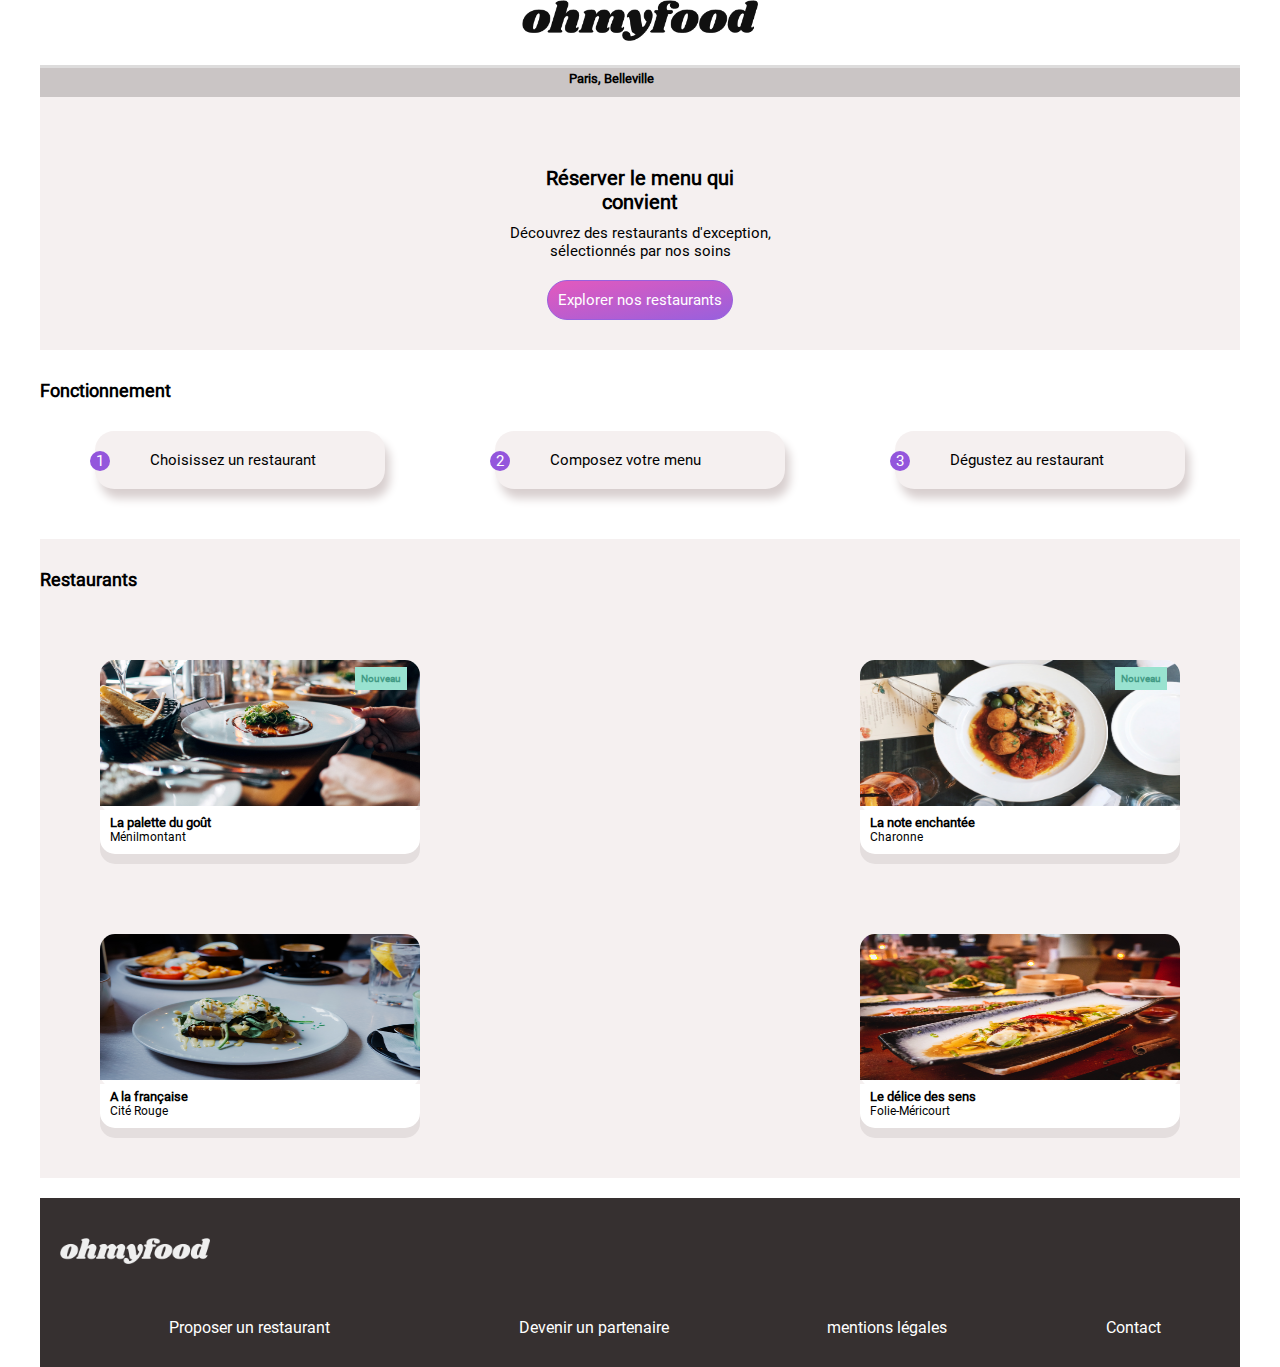
<file: index.html>
<!DOCTYPE html>
<html lang="fr">
<head>
    <meta charset="UTF-8"/>

     <link rel="stylesheet" href="style.css"/>
   
   <link rel="stylesheet" href="https://use.fontawesome.com/releases/v5.15.3/css/all.css" integrity="sha384-SZXxX4whJ79/gErwcOYf+zWLeJdY/qpuqC4cAa9rOGUstPomtqpuNWT9wdPEn2fk" crossorigin="anonymous">
    <title>Accueil - Ohmyfood</title>
</head>
<body>
   <header><!--header-->
      <div class="en_tete">
       
         <div class="logo"><img src="img/ohmyfood.png" alt="photo du logo Ohmyfood"></div>
     </div> 
   </header> 
  <div class="banniere"> <!--bannière-->
      <div class="banniere_map">
         <div class="banniere_icone"><i class="fas fa-map-marker-alt"></i></div> 
          <div class="search"><input  name="localisation_texte" type="text" value="Paris, Belleville"></div> 
      </div>
      <div class="banniere_reservation">
            <h2>Réserver le menu qui 
               <br> convient</h2>
            <p>Découvrez des restaurants d'exception,<br> sélectionnés par nos soins</p> </div> 
      <div class="exploration"><div class="gras "><a href=#>Explorer nos restaurants</a> </div></div>             
   </div>
 
  
   <section class="main_page">

          <div class="fonctionnement">
            <h2 class="titre">Fonctionnement</h2>
            <ol class="fonctionnement_liste">
               <li  class="fonctionnement_choix"> <span class="liste">1</span> <i class="fas fa-mobile-alt fonctionnement_icone"></i><a href="#"><span class="black">Choisissez un restaurant</span> </a></li>
<li class="fonctionnement_choix Choix"><span class="liste">2</span> <i class="fas fa-list-ul fonctionnement_icone"></i>  <a href="#"><span class="black">Composez votre menu</span> </a></li>
<li class="fonctionnement_choix"><span class="liste">3</span><i class="fas fa-store fonctionnement_icone"></i>  <a href="#"><span class="black">Dégustez au restaurant</span> </a></li>
            </ol>
          </div>             
    
            
   </section>
   



   <section class="Restaurants"><!--restaurants-->
      <h2 class="titre">Restaurants</h2> 
      <div class= "container_restaurant">
         <div class="restaurant_detail">  <!--La_palette_du_goût-->
            <a href="palette_du_gout.html"><img class="container" src="img/La_Palette_du_goût.jpg" alt=""></a>
          <span class="text">Nouveau</span>
        
               <div class="description">
                  <div><p class="bold">La palette du goût</p><p class="lieux">Ménilmontant </p> </div>
                     
                  <div class="iconecoeur">
                     <div  class="iconecoeur_vide"><i class="far fa-heart"></i></div>
                     <div class="iconecoeur_plein">    <i class="fas fa-heartn"></i></div>
                  </div>   <!--fin iconecoeur-->
               </div>   <!--fin description-->
               
         </div><!--fin de la palette du gout-->
         
  
        
         <div class="restaurant_detail">  <!--La_note_enchantée-->
            <a href="note_enchantée.html"><img class="container" src="img/La_note_enchantée.jpg" alt=""></a>
            <span class="text">Nouveau</span>
           
               <div class="description">
                     <div><p class="bold">La note enchantée</p><p class="lieux">Charonne  </p> </div>
                     
                     <div class="iconecoeur">
                        <div  class="iconecoeur_vide"><i class="far fa-heart"></i></div>
                      <div class="iconecoeur_plein">    <i class="fas fa-heartn"></i></div>
                     </div>   <!--fin iconecoeur-->
                     </div>   <!--fin description-->
               
               </div> <!--fin de note enchantée-->
            
        
      
      
        <div class="restaurant_detail">  <!--A_la_française-->
         <a href="A_la_française.html"><img class="container" src="img/A_la_française.jpg" alt=""></a>
     
        
            <div class="description"> <!--description-->
                  <div><p class="bold">A la française</p><p class="lieux">Cité Rouge </p> </div>
                  
                     <div class="iconecoeur"><div  class="iconecoeur_vide"><i class="far fa-heart"></i></div>
               <div class="iconecoeur_plein">    <i class="fas fa-heartn"></i></div>
            </div>   <!--fin iconecoeur-->
                  </div>   <!--fin description-->
               
          
         </div><!--fin_française-->
      

        
         
        <div class="restaurant_detail">  <!--Le_délice_des_sens-->
         <a href="le_délice_des_sens.html"><img class="container" src="img/Le_délice_des_sens.jpg" alt=""></a>
     
        
            <div class="description">
                  <div><p class="bold">Le délice des sens</p><p class="lieux">Folie-Méricourt  </p> </div>
                  
                     <div class="iconecoeur"><div  class="iconecoeur_vide"><i class="far fa-heart"></i></div>
               <div class="iconecoeur_plein">    <i class="fas fa-heartn"></i></div>
            </div>    <!--fin iconecoeur-->
                  </div>    <!--fin des_sens-->
        </div>     <!--fin delice-->       
          
      </div> <!--fin container-restaurants-->
        
       
   </section>


   <footer>
        <div class="logoimg"><img src="img/ohmyfood.png" alt="photo du logo Ohmyfood">
         </div>
         <div class="footer_info">
            <div class="info_partenaire">
               <div class="info_icone"><i class="fas fa-utensils"></i></div>
               <p>Proposer un restaurant </p>
            </div>
            <div class="info_partenaire">
               <div class="info_icone"><i class="fas fa-hands-helping"></i></div>
               <p> Devenir un partenaire</p>
            </div>
            <div class="mentions_contact">mentions légales</div>
            <div class="mentions_contact">Contact</div>
         </div>
   </footer>
   
   </body>
   </html>
</file>
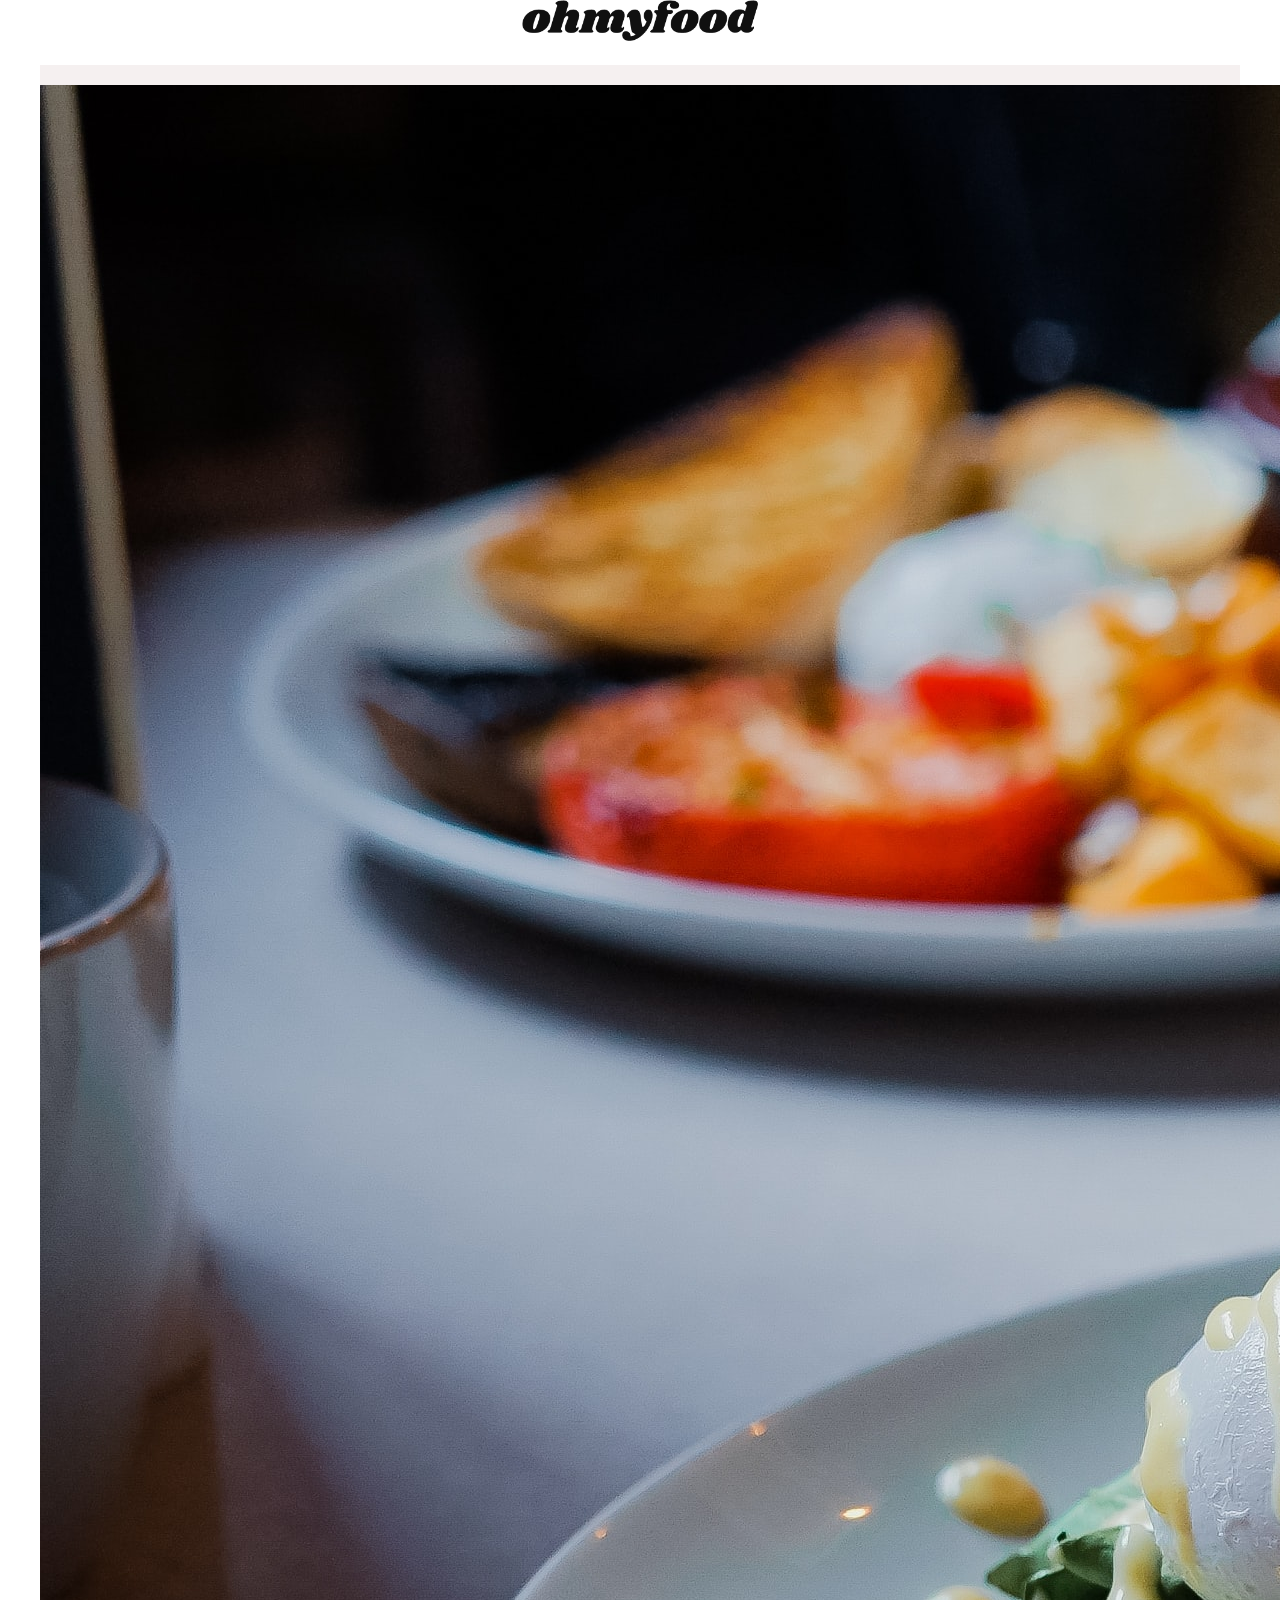
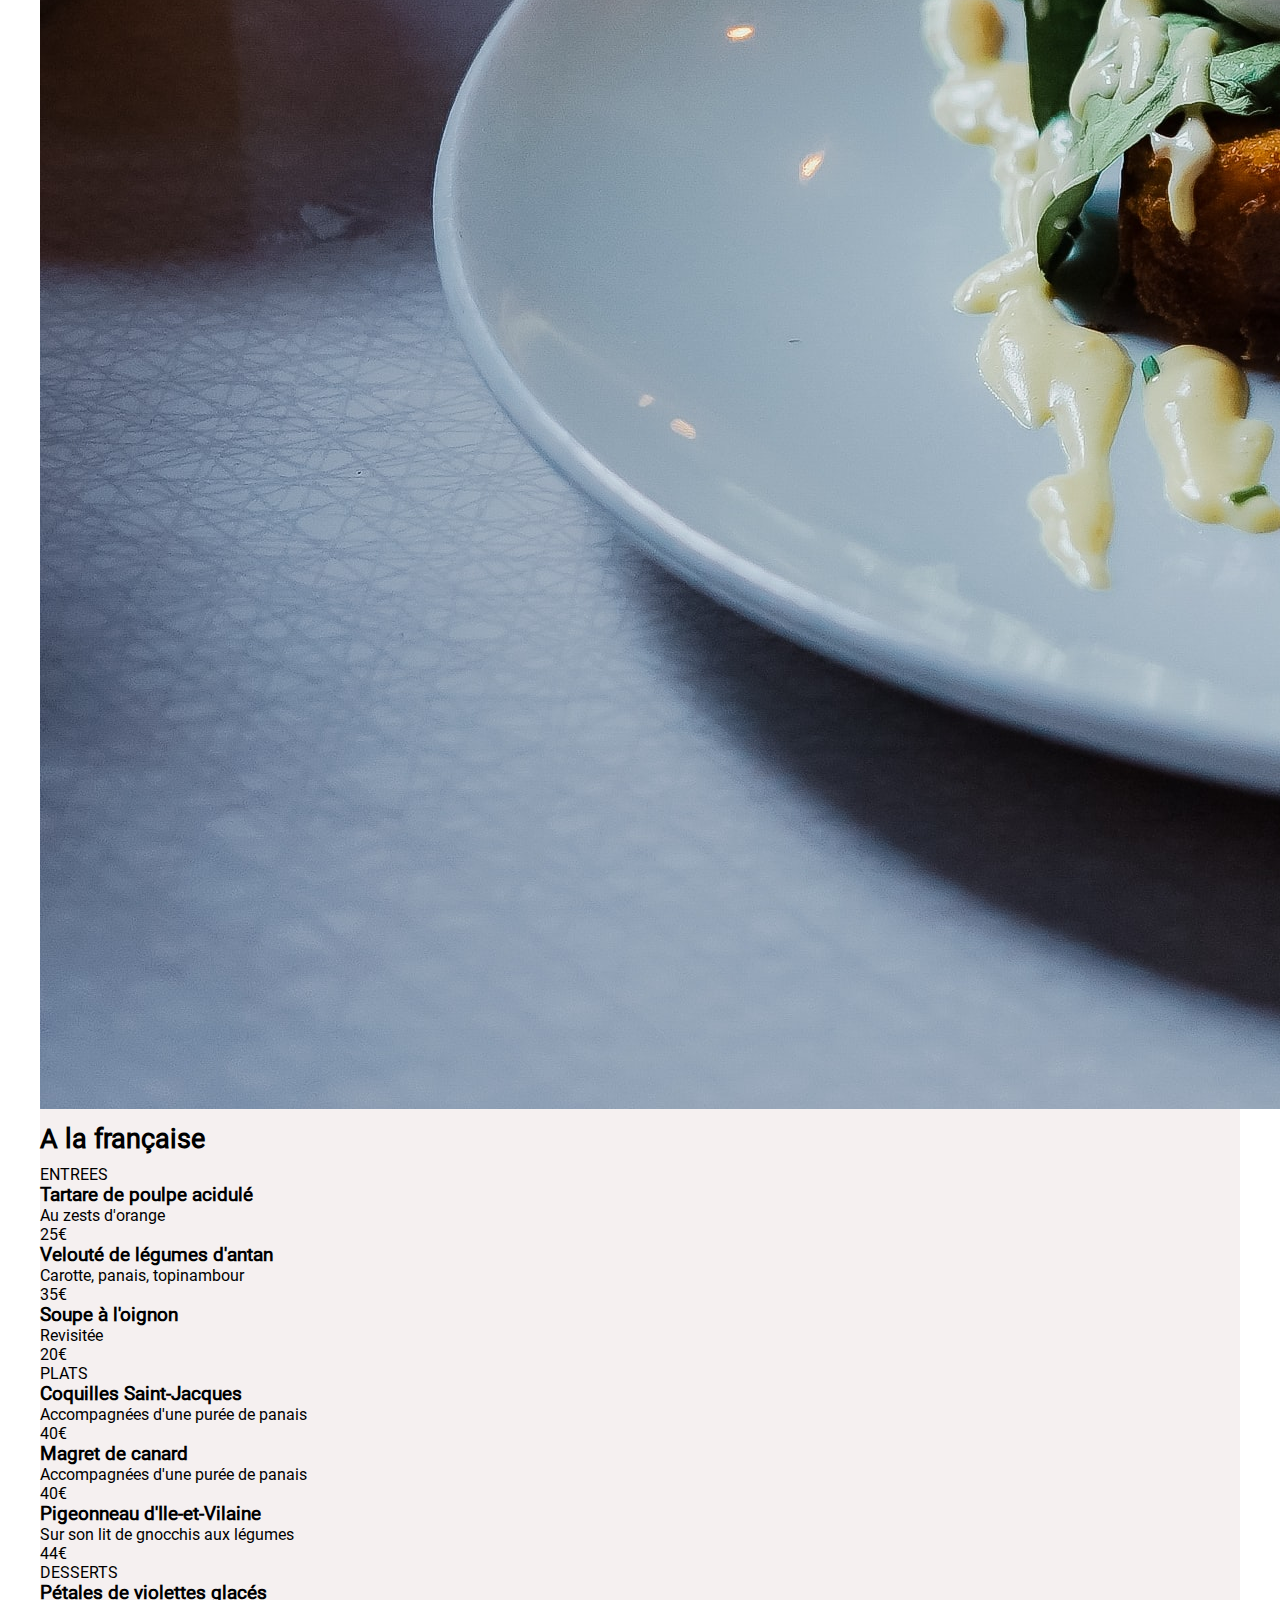
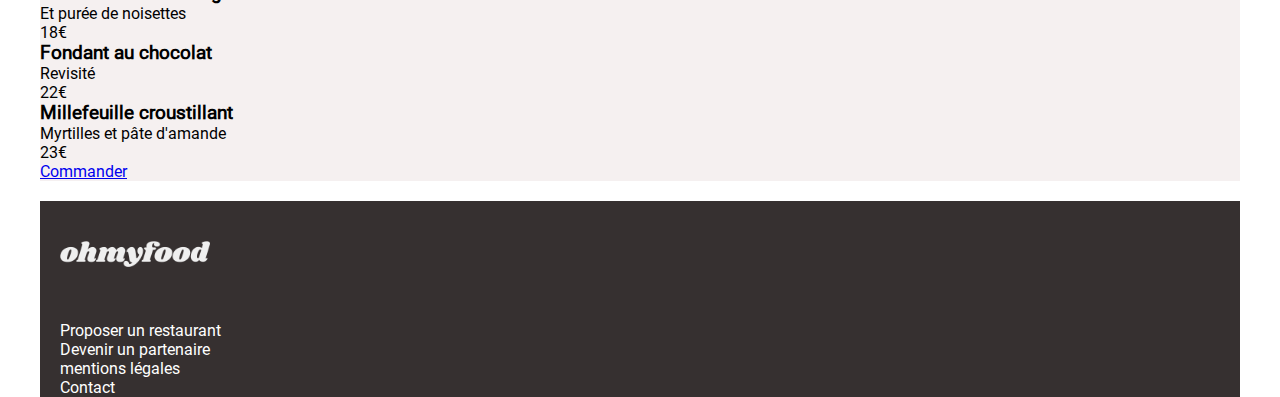
<file: A_la_française.html>
<!DOCTYPE html>
<html lang="fr">
    <head>
            <meta charset="UTF-8"/>
           <link rel="stylesheet" href="style.css"/>
           <link rel="stylesheet" href="https://use.fontawesome.com/releases/v5.15.3/css/all.css" integrity="sha384-SZXxX4whJ79/gErwcOYf+zWLeJdY/qpuqC4cAa9rOGUstPomtqpuNWT9wdPEn2fk" crossorigin="anonymous">
            <title>Ohmyfood</title>
    </head>
    <body>   
        <header><!--header-->
         <div class="page_prec">
            <div class="page_precedente"><a href="index.html"><i class="fas fa-arrow-left"></i></a></div>
            <div class="logo"><img src="img/ohmyfood.png" alt="photo du logo Ohmyfood"></div>
         </div>  
        </header>
        <section class="Restaurants"><!--restaurants-->
               <div class=Menu_goût>
                <div class="palette_goût">  <a href="accueil.html"><img src="img/A_la_française.jpg" alt=""></a>
                    <div class="titre"> 
                     <h2>A la française</h2>
                     <div class="iconecoeur_goût">
                       <div class="icone"><i class="far fa-heart"></i></div>
                     </div>
                    </div><!--fin titre-->
                </div><!--fin palette_goût-->
                <div class="Menu"> <!--palette_goût-->
                
                    <div class="Menu_entrees">
                        <p class="trait_en_dessous">ENTREES</p><!--Entrées-->
                       
                        <div class="entrees">
                            <div class="detail">    
                                <div> 
                                    <h3>Tartare de poulpe acidulé</h3>
                                    <p>Au zests d'orange</p>
                                </div>
                            </div> <!--fin détail-->
                                <div class="prix">25€</div>
                          
                        </div>  <!--fin entrées-->
                        <div class="entrees">
                            <div class="detail">
                                <div>
                                    <h3>Velouté de légumes d'antan</h3>
                                    <p>Carotte, panais, topinambour</p>
                                </div>
                            </div><!--fin détail-->
                            <div class="prix">35€</div>
                            
                        </div>  <!--fin entrées-->
                        <div class="entrees">
                            <div class="detail">
                                <div> 
                                    <h3>Soupe à l'oignon</h3>
                                    <p>Revisitée</p>
                                </div>
                            </div><!--fin détail-->
                                <div class="prix">20€</div>
                           
                        </div>  <!--fin entrées-->
                    </div><!--Fin Menu_entrées-->
        
        
        
                    <div class="Menu_plats"><p class="trait_en_dessous">PLATS</p><!--Plats-->
                        <div class="plats">
                            <div class="detail">    
                                <div> <h3>Coquilles Saint-Jacques</h3>
                                    <p>Accompagnées d'une purée de panais</p>
                                </div>
                            </div> 
                        <div class="prix">40€</div>
                        </div> 
        
                      <div class="plats">
                            <div class="detail">    
                                <div> <h3>Magret de canard</h3>
                                    <p>Accompagnées d'une purée de panais</p>
                                </div>
                            </div> 
                        <div class="prix">40€</div>
                        </div> 
        
                       

                        <div class="plats">
                            <div class="detail">    
                                <div> <h3>Pigeonneau d'Ile-et-Vilaine</h3>
                                    <p>Sur son lit de gnocchis aux légumes</p>
                                </div>
                            </div> 
                        <div class="prix">44€</div>
                        </div> 
                 
                    </div> <!--fin Menu_plat-->   
        
        
                    <div class="Menu_dessert">
                            <p class="trait_en_dessous">DESSERTS</p><!--Plats-->
                            <div class="dessert">
                                <div class="detail">    
                                    <div>
                                        <h3>Pétales de violettes glacés</h3>
                                        <p>Et purée de noisettes</p>
                                    </div> 
                                </div> <!--fin détail-->
                                <div class="prix">18€</div>
                              
                            </div><!--fin dessert-->
                            
                            <div class="dessert">
                                <div class="detail">    
                                   <div>
                                       <h3>Fondant au chocolat</h3>
                                       <p>Revisité</p>
                                    </div>
                                </div> <!--fin détail-->
                                    <div class="prix">22€</div>
                           
                            </div><!--fin dessert-->
            
                            <div class="dessert">
                                <div class="detail"> 
                                    <div>   
                                        <h3>Millefeuille croustillant</h3>
                                        <p>Myrtilles et pâte d'amande</p>
                                    </div> 
                                </div><!--fin détail-->
                                    <div class="prix">23€</div>
                            
                            </div> <!--fin dessert--> 
                    </div><!--fin Menu_dessert-->
                </div><!--Fin Menu-->  
            </div>
                        <div class="commande"><a href="#">Commander</a> </div>
                  
                  
                 
        </section>
        <footer>
                <div class="logoimg"><img src="img/ohmyfood.png" alt="photo du logo Ohmyfood">
                </div>
                <div class="info">
                   <div class="iconerest"><i class="fas fa-utensils"></i></div>
                   <p>Proposer un restaurant </p>
                </div>
                <div class="partenaire">
                   <div class="iconehand"><i class="fas fa-hands-helping"></i></div>
                   <p> Devenir un partenaire</p>
                </div>
             <div class="mentions_legales">mentions légales</div>
             <div class="contact">Contact</div> 
          </footer>
    </body>
</html>
</file>
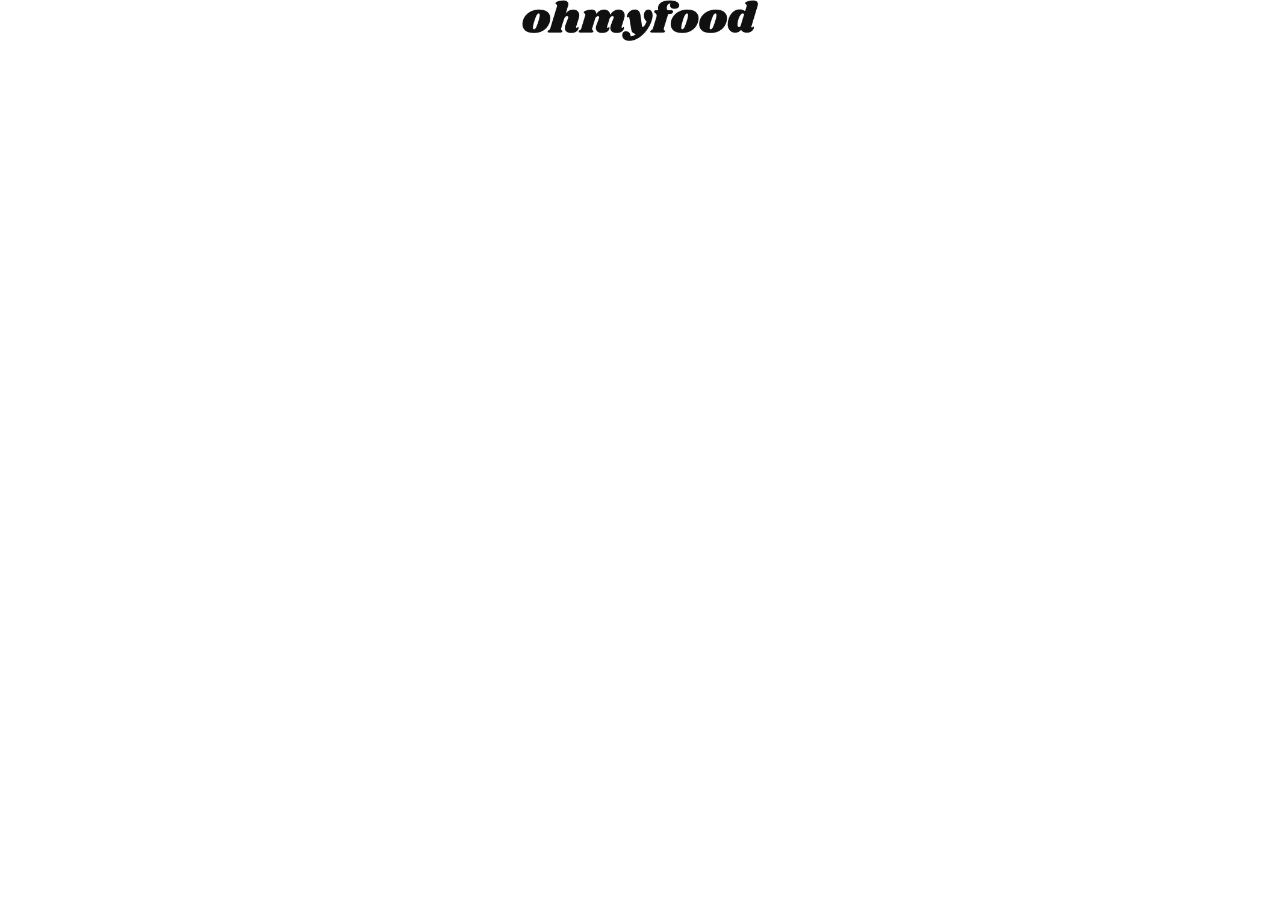
<file: le_délice_des_sens.html>
<!DOCTYPE html>
<html lang="fr">
    <head>
            <meta charset="UTF-8"/>
           <link rel="stylesheet" href="style.css"/>
           <link rel="stylesheet" href="https://use.fontawesome.com/releases/v5.15.3/css/all.css" integrity="sha384-SZXxX4whJ79/gErwcOYf+zWLeJdY/qpuqC4cAa9rOGUstPomtqpuNWT9wdPEn2fk" crossorigin="anonymous">
            <title>Ohmyfood</title>
    </head>
    <body>   
        <header><!--header-->
         <div class="page_préc">
            <div class="page_précédente"><a href="index.html"><i class="fas fa-arrow-left"></i></a></div>
            <div class="logo"><img src="img/ohmyfood.png" alt="photo du logo Ohmyfood"></div>
         </div>  
        </header><!--
        <section class="Restaurants"><!--restaurants--
               <div class=Menu_gout>
                <div class="palette_gout">  <a href="accueil.html"><img src="img/Le_délice_des_sens.jpg" alt=""></a>
                    <div class="titre"> 
                     <h2>Le délice des sens</h2>
                     <div class="iconecoeur_gout">
                       <div class="icone"><i class="far fa-heart"></i></div>
                     </div>
                    </div><!--fin titre-->
                </div><!--fin palette_goût--
                <div class="Menu"> <!--palette_goût--
                

               
                    <div class="Menu_entrees"
                        <p class="trait_en_dessous">ENTREES</p><!--Entrées--
                       
                        <div class="entrees">
                            <div class="detail">    
                                <div> 
                                    <h3>Tartare de thon</h3>
                                    <p>Assaisonné au yuzu</p>
                                </div>
                            </div> <!--fin détail--
                                <div class="prix">25€</div>
                          
                        </div>  <!--fin entrées--
                        <div class="entrees">
                            <div class="detail">
                                <div>
                                    <h3>Bouchée de homard croustillant</h3>
                                    <p>Et sa farandole de petits légumes</p>
                                </div>
                            </div><!--fin détail--
                            <div class="prix">35€</div>
                            
                        </div>  <!--fin entrées--
                        <div class="entrees">
                            <div class="detail">
                                <div> 
                                    <h3>Velouté de cèpes</h3>
                                    <p>Au truffes</p>
                                </div>
                            </div><!--fin détail--
                                <div class="prix">20€</div>
                           
                        </div>  <!--fin entrées--
                    </div><!--Fin Menu_entrées--
        
        
        
                    <div class="Menu_plats"><p class="trait_en_dessous">PLATS</p><!--Plats--
                        <div class="plats">
                            <div class="detail">    
                                <div> <h3>Poulet rôti aux herbes de provence</h3>
                                    <p>Et sa crème de truffe</p>
                                </div>
                            </div> 
                        <div class="prix">40€</div>
                        </div> 
        
                      <div class="plats">
                            <div class="detail">    
                                <div> <h3>Langouste rôtie</h3>
                                    <p>Et ses légumes de saison</p>
                                </div>
                            </div> 
                        <div class="prix">35€</div>
                        </div> 
        
                        <div class="plats">
                            <div class="detail">    
                                <div> <h3>Côte de boeuf angus</h3>
                                    <p>Et sa purée depanais</p>
                                </div>
                            </div> 
                        <div class="prix">44€</div>
                        </div> 
                 
                    </div> <!--fin Menu_plat--  
        
        
                    <div class="Menu_dessert">
                            <p class="trait_en_dessous">DESSERTS</p><!--Plats--
                            <div class="dessert">
                                <div class="detail">    
                                    <div>
                                        <h3>Farandole de desserts</h3>
                                        <pDu chef</p>
                                    </div> 
                                </div> <!--fin détail--
                                <div class="prix">18€</div>
                              
                            </div><!--fin dessert--
                            
                            <div class="dessert">
                                <div class="detail">    
                                   <div>
                                       <h3>Crème brulée</h3>
                                       <p>Revisitée</p>
                                    </div>
                                </div> <!--fin détail--
                                    <div class="prix">22€</div>
                           
                            </div><!--fin dessert--
            
                            <div class="dessert">
                                <div class="detail"> 
                                    <div>   
                                        <h3>Tiramisu</h3>
                                        <p>A la noisette</p>
                                    </div> 
                                </div><!--fin détail--
                                    <div class="prix">23€</div>
                            
                            </div> <!--fin dessert--> 
                    </div><!--fin Menu_dessert-->
                </div><!--Fin Menu--
            </btn> 
            </div>
                        <div class="commande"><a href="#">Commander</a> </div>
                  
                  
                 
        </section>
        <footer>
                <div class="logoimg"><img src="img/ohmyfood.png" alt="photo du logo Ohmyfood">
                </div>
                <div class="info">
                   <div class="iconerest"><i class="fas fa-utensils"></i></div>
                   <p>Proposer un restaurant </p>
                </div>
                <div class="partenaire">
                   <div class="iconehand"><i class="fas fa-hands-helping"></i></div>
                   <p> Devenir un partenaire</p>
                </div>
             <div class="mentions_legales">mentions légales</div>
             <div class="contact">Contact</div> -->
          </footer>
    </body>
</html>
</file>
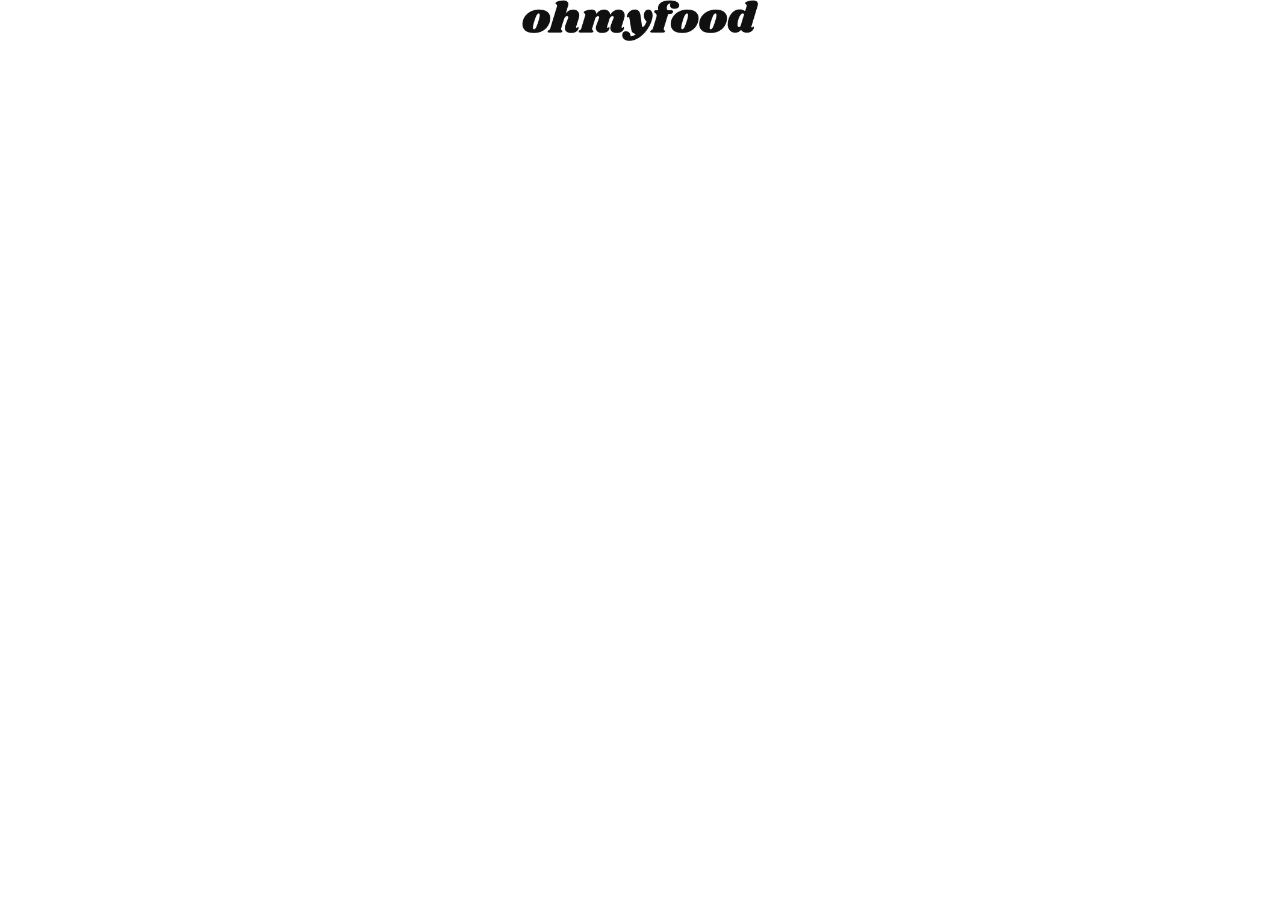
<file: note_enchantée.html>
<!DOCTYPE html>
<html lang="fr">
    <head>
            <meta charset="UTF-8"/>
           <link rel="stylesheet" href="style.css"/>
           <link rel="stylesheet" href="https://use.fontawesome.com/releases/v5.15.3/css/all.css" integrity="sha384-SZXxX4whJ79/gErwcOYf+zWLeJdY/qpuqC4cAa9rOGUstPomtqpuNWT9wdPEn2fk" crossorigin="anonymous">
            <title>Ohmyfood</title>
    </head>
    <body>   
        <header><!--header-->
         <div class="page_préc">
            <div class="page_précédente"><a href="index.html"><i class="fas fa-arrow-left"></i></a></div>
            <div class="logo"><img src="img/ohmyfood.png" alt="photo du logo Ohmyfood"></div>
         </div>  
        </header><!---
        <section class="Restaurants"><!--restaurants--
               <div class=Menu_gout>
                <div class="palette_gout">  <a href="accueil.html"><img src="img/La_note_enchantée.jpg" alt=""></a>
                    <div class="titre"> 
                     <h2>La note enchantée</h2>
                     <div class="iconecoeur_gout">
                       <div class="icone"><i class="far fa-heart"></i></div>
                     </div>
                    </div><!--fin titre-->
                </div><!--fin palette_goût-->
                <div class="Menu"> <!--palette_goût--
                
                    <div class="Menu_entrees">
                        <p class="trait_en_dessous">ENTREES</p><!--Entrées--
                       
                        <div class="entrees">
                            <div class="detail">    
                                <div> 
                                    <h3>Ravioles de foie gras</h3>
                                    <p>Accompagnés de leur crème à la truffe</p>
                                </div>
                            </div> <!--fin détail--
                                <div class="prix">25€</div>
                          
                        </div>  <!--fin entrées--
                        <div class="entrees">
                            <div class="detail">
                                <div>
                                    <h3>Caviar osciètre</h3>
                                    <p>Sur blini à la farine de blé noir</p>
                                </div>
                            </div><!--fin détail--
                            <div class="prix">35€</div>
                            
                        </div>  <!--fin entrées--
                        <div class="entrees">
                            <div class="detail">
                                <div> 
                                    <h3>Homard et espuma de...</h3>
                                    <p>Mariné aux zests d'orange</p>
                                </div>
                            </div><!--fin détail--
                                <div class="prix">20€</div>
                           
                        </div>  <!--fin entrées--
                        <div class="entrees">
                            <div class="detail">
                                <div> 
                                    <h3>Foie gras de canard cuit entier</h3>
                                    <p>Confiture de figue et pain toasté</p>
                                </div>
                            </div><!--fin détail--
                                <div class="prix">35€</div>
                           
                        </div>  <!--fin entrées-->
                    </div><!--Fin Menu_entrées--
        
        
        
                    <div class="Menu_plats"><p class="trait_en_dessous">PLATS</p><!--Plats--
                        <div class="plats">
                            <div class="detail">    
                                <div> <h3>Noix de coquilles Saint-Jacques</h3>
                                    <p>Sur lit de purée de céleri-rave</p>
                                </div>
                            </div> 
                        <div class="prix">40€</div>
                        </div> 
        
                      <div class="plats">
                            <div class="detail">    
                                <div> <h3>Langoustine poêlée</h3>
                                    <p>Purée de patate douce</p>
                                </div>
                            </div> 
                        <div class="prix">35€</div>
                        </div> 
        
                        <div class="plats">
                            <div class="detail">    
                                <div> <h3>Mijoté de queue de boeuf</h3>
                                    <p>Et ris sauage aux zests de citron</p>
                                </div>
                            </div> 
                        <div class="prix">44€</div>
                        </div> 
                 
                    </div> <!--fin Menu_plat-- 
        
        
                    <div class="Menu_dessert">
                            <p class="trait_en_dessous">DESSERTS</p><!--Plats--
                            <div class="dessert">
                                <div class="detail">    
                                    <div>
                                        <h3>Macaron noisette et chocolat</h3>
                                        <p>Glace au caramel brun et sel de Guérande</p>
                                    </div> 
                                </div> <!--fin détail--
                                <div class="prix">18€</div>
                              
                            </div><!--fin dessert--
                            
                            <div class="dessert">
                                <div class="détail">    
                                   <div>
                                       <h3>Baba au rhum revisité</h3>
                                       <p>Avec son coulis de citron</p>
                                    </div>
                                </div> <!--fin détail--
                                    <div class="prix">22€</div>
                           
                            </div><!--fin dessert--
            
                            <div class="dessert">
                                <div class="detail"> 
                                    <div>   
                                        <h3>tarte au citron meringuée</h3>
                                        <p>Destructurée</p>
                                    </div> 
                                </div><!--fin détail--
                                    <div class="prix">23€</div>
                            
                            </div> <!--fin dessert--> 
                    </div><!--fin Menu_dessert-->
                </div><!--Fin Menu-- 
            </div>
                        <div class="commande"><a href="#">Commander</a> </div>
                  
                  
                 
        </section>
        <footer>
                <div class="logoimg"><img src="img/ohmyfood.png" alt="photo du logo Ohmyfood">
                </div>
                <div class="info">
                   <div class="iconerest"><i class="fas fa-utensils"></i></div>
                   <p>Proposer un restaurant </p>
                </div>
                <div class="partenaire">
                   <div class="iconehand"><i class="fas fa-hands-helping"></i></div>
                   <p> Devenir un partenaire</p>
                </div>
             <div class="mentions_legales">mentions légales</div>
             <div class="contact">Contact</div> -->
          </footer>
    </body>
</html>
</file>
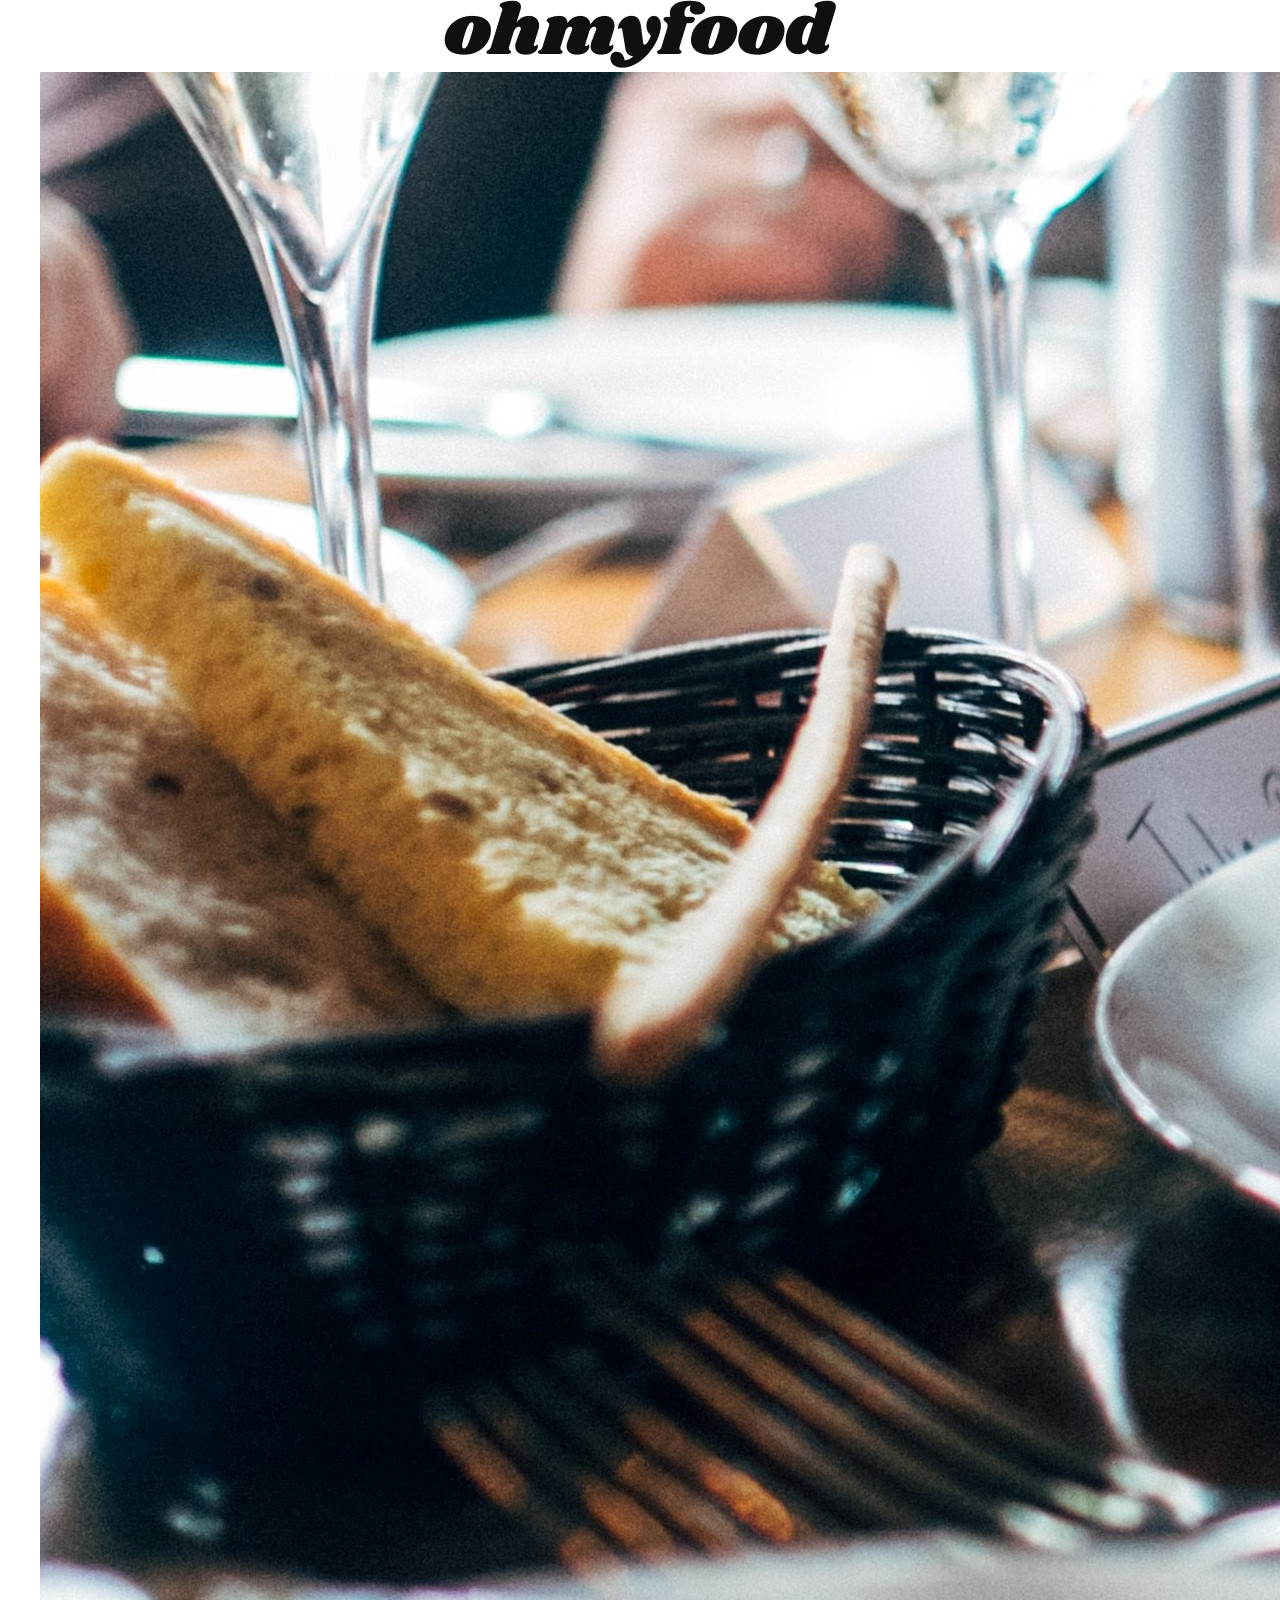
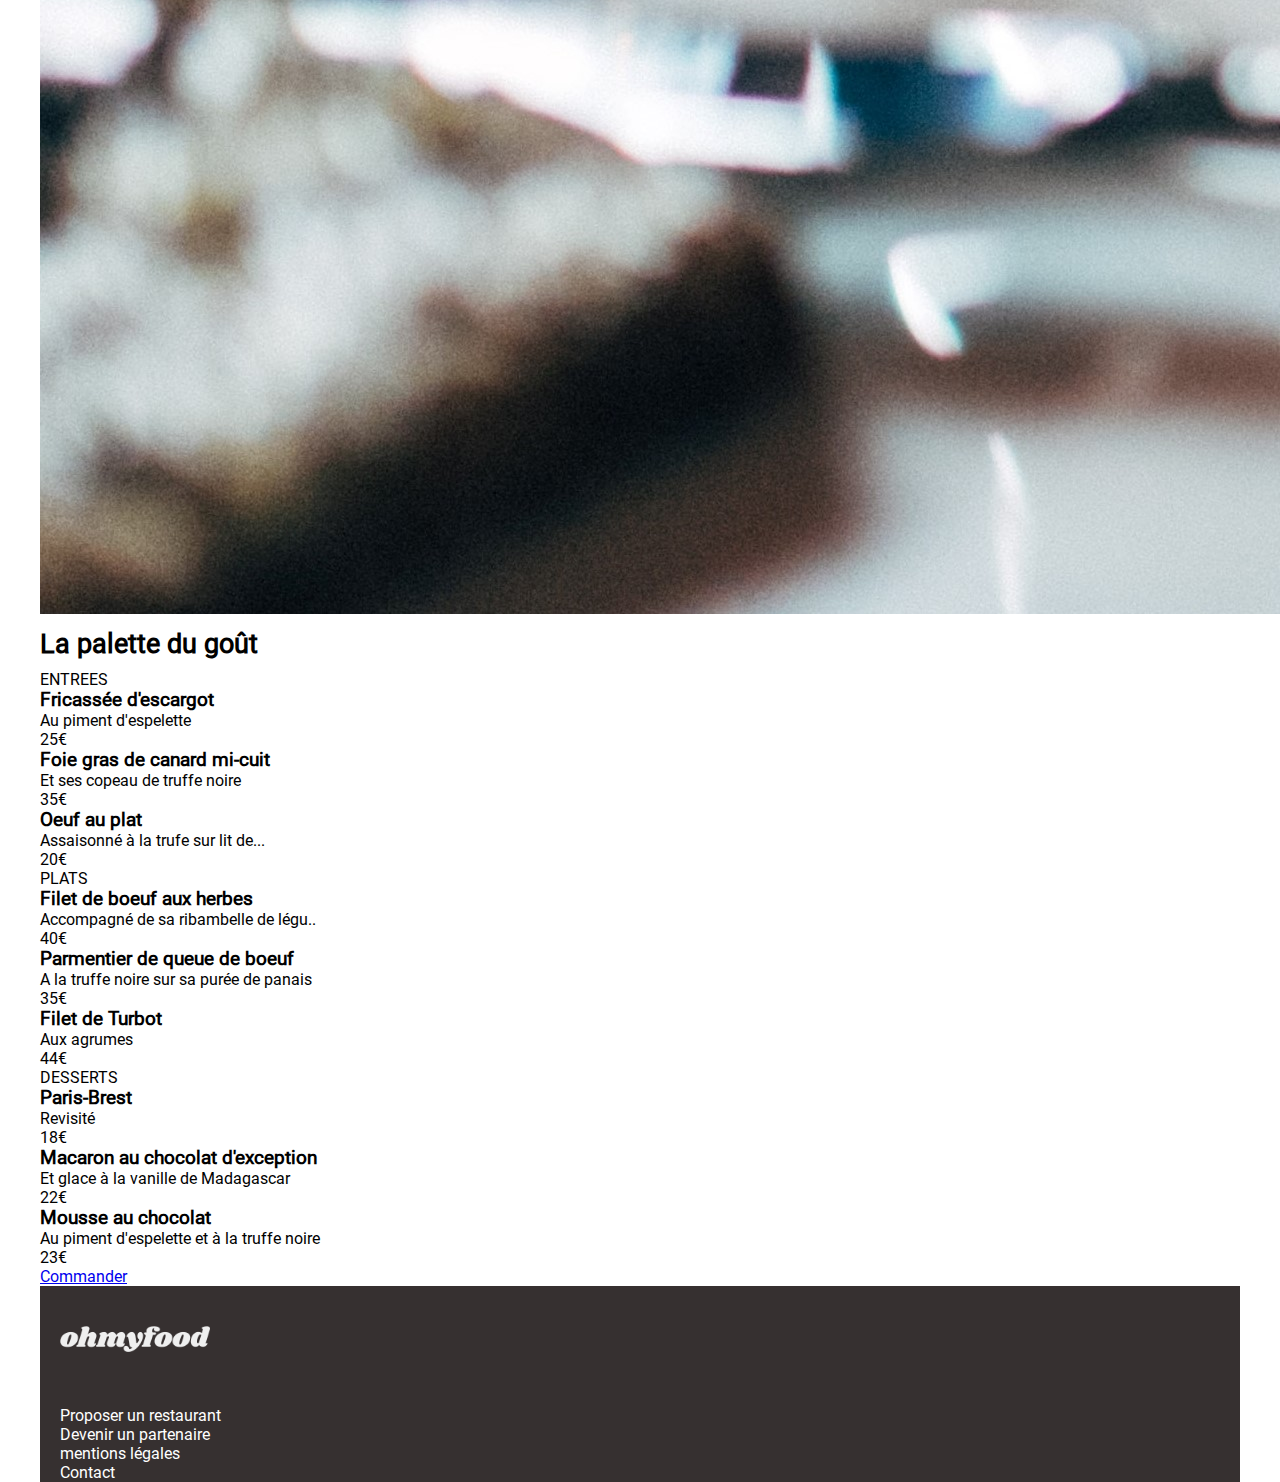
<file: palette_du_gout.html>
<!DOCTYPE html>
<html lang="fr">
<head>
    <meta charset="UTF-8"/>

     <link rel="stylesheet" href="style.css"/>
   
   <link rel="stylesheet" href="https://use.fontawesome.com/releases/v5.15.3/css/all.css" integrity="sha384-SZXxX4whJ79/gErwcOYf+zWLeJdY/qpuqC4cAa9rOGUstPomtqpuNWT9wdPEn2fk" crossorigin="anonymous">
    <title>Menu Palette du palette_goût--</title>
</head>
    <body>   
        <header><!--header-->
         <div class="page_prec">
            <div class="page_precedente"><a href="index.html"><i class="fas fa-arrow-left"></i></a></div>
            <div class="logo_Rest"><img src="img/ohmyfood.png" alt="photo du logo Ohmyfood"></div>
         </div>  
        </header>
       <section class="Restaurants_gout"><!--restaurants-->
               <div class=Menu_gout>
                <div class="palette_gout"> <a href="accueil.html"><img class="container" src="img/La_Palette_du_goût.jpg" alt=""></a>
                    <div class="titre"> 
                     <h2>La palette du goût</h2>
                     <div class="iconecoeur_gout">
                    <i class="far fa-heart"></i>
                     </div>
                   
                    </div><!--fin titre-->
                  
                </div><!--fin palette_goût-->
                <div class="Menu"> <!--palette_goût-->
                
                    <div class="Menu_entrees">
                        <p class="trait_en_dessous">ENTREES</p><!--Entrées-->
                       
                        <div class="entrees">
                            <div class="detail">    
                                <div> 
                                    <h3>Fricassée d'escargot</h3>
                                    <p>Au piment d'espelette</p>
                                </div>
                            </div> <!--fin détail-->
                                <div class="prix">25€       
                                </div>
                                <div class="validate"><i class="far fa-check-circle"></i></div>   
                        </div>  <!--fin entrées-->
                       
                        <div class="entrees">
                            <div class="detail">
                                <div>
                                    <h3>Foie gras de canard mi-cuit</h3>
                                    <p>Et ses copeau de truffe noire</p>
                                </div>
                            </div><!--fin détail-->
                            <div class="prix">35€</div>
                           
                        </div>  <!--fin entrées-->
                        <div class="entrees">
                            <div class="détail">
                                <div> 
                                    <h3>Oeuf au plat</h3>
                                    <p>Assaisonné à la trufe sur lit de...</p>
                                </div>
                            </div><!--fin détail-->
                                <div class="prix">20€</div>
                                
                        </div>  <!--fin entrées-->
                    </div><!--Fin Menu_entrées-->
        
        
        
                    <div class="Menu_plats"><p class="trait_en_dessous">PLATS</p><!--Plats-->
                        <div class="plats">
                            <div class="detail">    
                                <div> <h3>Filet de boeuf aux herbes</h3>
                                    <p>Accompagné de sa ribambelle de légu..</p>
                                </div>
                            </div> 
                        <div class="prix">40€</div>
                       
                    </div> 
                      
        
                      <div class="plats">
                            <div class="detail">    
                                <div> <h3>Parmentier de queue de boeuf</h3>
                                    <p>A la truffe noire sur sa purée de panais</p>
                                </div>
                            </div> 
                        <div class="prix">35€</div>
                       
                    </div> 
                      
        
                        <div class="plats">
                            <div class="detail">    
                                <div> <h3>Filet de Turbot</h3>
                                    <p>Aux agrumes</p>
                                </div> 
                            </div> 
                        <div class="prix">44€</div>
                    
                        </div> 
                 
                    </div> <!--fin Menu_plat--> 
        
        
                    <div class="Menu_dessert">
                            <p class="trait_en_dessous">DESSERTS</p><!--Plats-->
                            <div class="dessert">
                                <div class="detail">    
                                <div>
                                        <h3>Paris-Brest</h3>
                                        <p>Revisité</p>
                                    </div> 
                                </div> <!--fin détail-->
                                <div class="prix">18€</div>
                           
                      
                            </div><!--fin dessert-->
                            
                            <div class="dessert">
                                <div class="détail">    
                                   <div>
                                       <h3>Macaron au chocolat d'exception</h3>
                                       <p>Et glace à la vanille de Madagascar</p>
                                    </div>
                                </div> <!--fin détail-->
                                    <div class="prix">22€</div>
                                  
                              
                            </div><!--fin dessert-->
            
                            <div class="dessert">
                                <div class="detail"> 
                                    <div>   
                                        <h3>Mousse au chocolat</h3>
                                        <p>Au piment d'espelette et à la truffe noire</p>
                                    </div> 
                                </div><!--fin détail-->
                                    <div class="prix">23€</div>
                                   
                               
                            </div> <!--fin dessert--> 
                        </div><!--fin Menu_dessert-->
             
            </div>
            </div> <!--Fin Menu_goût-->
               <div class="commander">
            <div class="commande"><a href="#">Commander</a> </div> 
        </div>      
        </section>
        <footer>
                <div class="logoimg"><img src="img/ohmyfood.png" alt="photo du logo Ohmyfood">
                </div>
                <div class="info">
                   <div class="iconerest"><i class="fas fa-utensils"></i></div>
                   <p>Proposer un restaurant </p>
                </div>
                <div class="partenaire">
                   <div class="iconehand"><i class="fas fa-hands-helping"></i></div>
                   <p> Devenir un partenaire</p>
                </div>
             <div class="mentions_legales">mentions légales</div>
             <div class="contact">Contact</div> 
          </footer>
    </body>
</html>
</file>
<file: style.css>
@font-face{
    font-family: "Roboto";
    src:url(/typo/Roboto-Regular.ttf);}
@font-face {
    font-family: "Shrikhand";  
    src: url(/typo/Shrikhand-Regular.ttf);
}
/*-----balises génériques---*/
*{
   margin: 0;
   padding: 0;
   font-family: "Roboto", sans-serif;
}
 .main_page, header, body{
   max-width: 1200px;

   margin: auto;
}
html, body{
   margin: auto;
   scroll-behavior: smooth;
}
/*---entête--*/
header{ 
  width: 100%;
  display: flex;
  text-align: center;
  justify-content: center;
}
.logo{
  text-align: center;
  margin-bottom: 20px;
}
.logo img{
  width: 60%;
}
.banniere{
  height: 100%;
  padding-bottom: 30px;
  display: flex;
  flex-direction: column;
  align-items: center;
  text-align: center;
  background-color: rgb(245, 240, 240);
 
}
.banniere .banniere_map{
  display: flex;
  justify-content: center;
  align-items: center;
padding-bottom: 10px;
border-top: 3px solid #dddcdc;
  width: 100%;
  background-color: #cac5c5;
}
div .banniere_icone { 
font-size: 12px;
 margin-left: 30px;
}
.search input{
  
  font-weight: 700;
 border: none;
 margin-left: 5px;
  background-color: #cac5c5;
}
.search  a{
 text-decoration: none;
}
.banniere_reservation h2{
    font-size: 20px;
    margin: 69px auto 10px auto;

}
.banniere_reservation p{
  font-size: 15px;
  margin-bottom: 20px;
}
.exploration{
  margin: auto;
  background: linear-gradient(to left top, #9860dd, #e459bd);
  text-decoration: none;
  font-size: 0.95rem;
  border: 0.5px solid #9860dd;
  padding: 10px;
  font-weight:500;
  border-radius: 60px;
}
.exploration a{
  text-decoration: none;
  color:white;      
}
.titre{
    font-size: 18px;
    margin: 10px auto;
}
.fonctionnement h2{
    margin: 30px auto;
}
.fonctionnement_liste{
    display: flex;
    justify-content: space-around;
}
.fonctionnement_liste a{
    text-decoration: none;
    color:black;
    font-weight: 500;
}
.fonctionnement_choix{
  background-color: rgb(245, 240, 240);
  margin-bottom: 50px;
  border-radius: 1.20rem;
  padding: 20px ;
  font-size: 15px;
  position: relative;
  box-shadow: 0.30rem 0.60rem 0.60rem rgb(216, 207, 207);
  width: 250px;
  list-style: none;
  align-items: center;
 }
.liste{
 left:-5px;
  width: 20px;
  height: 20px;
  display: flex;
  justify-content: center;
  font-size: 15px;
  border-radius: 50rem;
  position:absolute;
  background-color: #9356DC;
  color: white;
  align-items: center;
}
.fonctionnement_icone{
    margin: 0 5px 0 20px; 
}
.black{
    margin-left: 10px;
}
.Restaurants{
 margin-bottom: 20px;
 padding-top: 20px;
 background-color: rgb(245, 240, 240);
}
.container_restaurant{
  display: flex;
  justify-content: space-between;
  height: auto;
  flex-wrap: wrap;
  padding-bottom: 30px;
}
.restaurant_detail{
  border-radius: 15px;
  width: 320px;
  height: 154px;
margin: 60px;
  position: relative;
  background-color:white;
}
.restaurant_detail img{
  width: 100%;  
  height: 95%;
 border-radius: 15px 15px 0 0;
}
.text{
  position: absolute;
  width: 40px;
  color:  #439b85;
  padding: 6px;
  top: 5%;
  right: 4%;
  background-color: #99e2d0;
  width: auto;     
  font-size: 10px;
  font-weight: 600;
}
.description{
  display: flex;
  font-size: 13px;
  background-color: white;
  justify-content: space-between;
  padding: 5px 0 10px 10px;   
  box-shadow:  0px 10px 0px rgb(228, 222, 222);
  padding-right: 10px;
  border-radius: 0px 0px 15px 15px;
}
.bold{
  font-weight:bolder; 
}
.lieux{
    font-size: 12px;
}

.iconecoeur div{
    display: flex;
    justify-content: center;
    align-items: center;
    width: 13px;
    height: 13px;
    cursor: pointer;
}
.iconecoeur_vide a{
visibility: hidden;
}
.iconecoeur_plein:a{
    visibility: visible;
  color:blueviolet;
    animation: animcoeur;
    cursor:pointer;
}
 /*-   
@keyframes animcoeur {
    100%{
        color:#9356DC;
        }
}-*/
footer{
    background-color: rgb(54, 48, 48);
    display: flex;
    flex-direction: column;
    justify-content: start;
    padding-left: 0px;
    color: white;
    padding-left: 20px;
    height: auto;
}
.footer_info{
    display: flex;
    justify-content: space-around;
}
.logoimg{
    margin-bottom: 10px;
    filter: invert(100%);
    padding-bottom: 40px;
    padding-top: 40px;
  
}
.logoimg img{

    width: 150px;
}
.info_partenaire {      
    margin-bottom: 30px;
    display: flex;
    justify-content: flex-start;
}
.info_icone{
    margin-right: 10px;
    width: 20px;
    height: 16px;
}
@media screen and (max-width: 1000px){ 
.main_page .fonctionnement_liste{
    display: flex;
    flex-direction: column; 
    justify-content: center;
    position: relative;
    padding-left: 10px;
       
}
 .Choix{
   position: absolute;   
   right: 10px;
  }
  .restaurant_detail{

 margin-left: 20px;
 margin-right: 10px;
    max-width: 320px;
    width: 100%;
  }
  footer{
      padding-left: 0;
  }
}      
@media screen and (max-width: 600px){
    .banniere_reservation h2{
        margin-top: 10px;
        font-size: 18px;
    }
    .banniere_reservation p{
        font-size: 11px;
    }
    .exploration{
        font-size: 0.75rem;
    }
.banniere_icone{
    padding-left: 30px;
}
.main_page .fonctionnement_liste{
    align-items: center;
}
.Choix{
    position: inherit;
  right: 0;
}
.fonctionnement_choix{
    width:220px
}
.footer_info{
flex-direction: column;
}
.mentions_contact{
    margin-bottom: 30px;
}
    
}
   @media screen and (min-width: 400px){
     .banniere{
         width: auto;
         
     }  
     .restaurant_detail{
     
     }
   } 
  
/*
.flexCenterAlign{
    display:flex;
    justify-content: center;
    align-items: center;
}
.flexCenter{
    display: flex;
    justify-content: center;
}

.flexMargeLeft{
 background-color: green;
}
.height{
   height: 100px
}
/*===========Accueil===============*/
/*----------header-----------------------------------------*
.en_tete{
    display: flex;
    justify-content: center;
    height: auto;
    padding: 30px;
    text-align: center;
}
header{
 position: relative;

}
.logo{
 font-family: Shrikhand;

}
.logo img{
    width: 60%;
}
            /*--css spécifique aux liens des différents restaurants--*
.page_prec{
 height: auto;
 justify-content: space-center;
 text-align: center;
 padding: 30px;
}
.page_prec i{
   padding-left: 30px;
 position: absolute;
}
.page_precedente{
    position: absolute;
    font-size: 1.25rem;
    left: 30px;
}
.page_precedente i{ 
    height: 100%;
    font-size: 2rem;
}
            
/*--------------fin_header---------*/
/*-------bannière----*

.banniere{
font-size: 1.25rem;
    background-color: #e7e1e1;
 
    padding: 20px 20px;
    border-top: 5px solid #dddcdc;
}
.localisation_icone{
    margin-right: 30px;
}
.localisation_texte{
    font-weight: bolder;
}
.reservation{
background-color: #f3f3f3;
flex-direction: column;
text-align: center;
font-size: 1.5rem;
font-weight:bolder;
padding-bottom: 50px;
}
.reservation_texte{
font-weight: bolder;
font-family: "Roboto-Bold";
margin-bottom: 0rem;
}
.light{
 color: gray;
 font-family: Roboto-Light;
 
}

.fonctionnement_liste{

}

.fonctionnement{
    margin-bottom: 3rem;

}
.black{
    font-size: 1.25rem;
  
    
}





.fonctionnement_titre{
 font-size: 1.5rem;
 width: 100%;
}

.fonctionnement_icone i:hover{
    cursor: pointer;
    color: #9356DC;
}




.container{
border-radius: 20px 20px 0 0;

max-width: 600px;
height: 400px;

}
.palette_du_gout, .note_enchantee{
    position: relative;
}
.text{
 
}

.bold{
    margin-left: 20px;
    font-weight: bolder;
    font-size: 25px;
    margin-bottom: 0px;
}
.lieux{
    margin-top: 5px;
    font-family: Roboto;
    margin-left: 20px;
    margin-bottom: 10px;
}

.main_page{
    padding:1rem;
    background-color: red;
}





.iconerest{
    color: gray;
    font-size: 40px;
    display: flex;
    justify-content: space-between;
}
.iconerest i{     
    font-size: 40px;
    margin-right: 0px;
    padding-top: 30px;
    color:white
}
.iconerest, i{
    margin-top: 20px;
}
.iconerest .icone{
    margin-right: 0px;
    width: 60px;
    margin-top: 20px;
}

.info p{
   font-size: 45px;
   background-color:   rgb(54, 48, 48);;
   margin-top: 20px;
   margin-bottom: 0px;
   font-weight: bolder;
   margin-left: 0px;
}
.partenaire{
    color:white;
    width: 100%;
    font-size: 40px;
    display: flex;
    justify-content: flex-start;
    margin-bottom: 40px;
}
.partenaire p{
    font-size: 45px;
    margin-top: 20px;
    margin-bottom:0px;
    margin-left: 0px;
    font-weight: bolder;
    width: 100%;
}
.iconehand {
width: 75px;
}
.ionehand, .icone{
    margin-right: 0px;
    width: 56px;
    margin-top: 20px;
}
.iconerest i{
margin-top: 5px;
    }
 .iconerest, i{
    font-size: 50px;
    padding-top: 0px;
    margin-top: 0px;
    text-align: center;
}
.iconehand i{
    font-size: 35px; 
     padding-top: 25px;  
     margin-top: 0px; 
     text-align: center;
}
.mentions_legales{
    margin-top: 10px;
    font-size: 50px;
    margin-bottom: 30px;
}
.contact{
    margin-top: 10px;
    font-size: 50px;
    margin-bottom: 10px;
    }
    .iconerest{
        height: 75%;
        margin-left: 10px;
    }
    .iconerest i{
        font-size: 30px;
        padding-left: 0px;
    }
    .iconerest .icone{
        margin-top: 0px; 
    }
     

/*---------sectionMain_page----*



/*-----Section_Restaurants-----





/*--palette du goût--

.palette_gout{
    margin-bottom: 0px;
}
/*--
/*la note enchantée--*/

/*--

/*--A la française--
.francaise{
    margin-bottom: 100px;
    border-radius: 0px 0px 25px 25px;
  
}

/*--
.francaise img{
    height: 450px;
}
.franc{
    display: flex;
    justify-content: space-between;  
    margin-bottom: 0px;
    border-radius: 0px 0px 30px 30px;
    box-shadow:  5px 15px 5px rgb(228, 222, 222);
}
/*--Le_délice_des_sens--
.delice{
    border-radius: 0px 0px 30px 30px;
    padding-bottom: 100px;
}
.sens{
    display: flex;
    justify-content: space-between;     
    margin-bottom: 100px;
    border-radius: 0px 0px 25px 25px;
    background-color: white;
    box-shadow:  5px 15px 5px rgb(228, 222, 222);
}

/*=========css spécifique aux liens des différents restaurants======

/*--Restaurants--
.Restaurants_gout{
    background-color: rgb(238, 234, 234);
    padding-bottom: 70px;
}


.Menu .titre{
    font-size: 25px;
    font-family: Shrikhand;
}
.titre h2{
    width: 80%;
    font-size: 70px;
    padding-left: 30px;
}
.iconecoeur_gout i{
padding-bottom: 0px;
}
.iconecoeur_gout{
    padding-right: 20px;
    margin-right: 10px;
    height: 50%;
    margin-bottom: 25%;
}
.iconecoeur_gout, i{
    padding-right: 50px;
    padding-left: 0px;
    margin-left: 0px;
    margin-right: 30px;
    font-size: 70px;
 height: auto;
 padding-top: 52px;
}
/*--entrées-



.trait_en_dessous{
    border-bottom: 1px solid;
    width: 100px;
    font-size: 50px;
}
.validate{
height: 150px;
width: 150px;
top:0;
right: 0;
 position: absolute;
 transform: translateX(100%);
 transition: .1s;
}

.entrees:hover .validate{
    transform: translateX(0%);
}



.Menu:hover {
  cursor: pointer;
}

.Menu_entrees p{
    font-size: 25px;
    margin-top: 0px;
    margin-left: 0px;
}

.Menu_entrees .entrees{
    margin-bottom: 60px;  
}

.entrees{
    display: flex;
    justify-content: space-between;
    border-radius: 40px;
    background-color: white;
    padding-left: 30px;
    position:relative;
 animation-name: deroulant;
 animation-duration: 5s;
 animation-delay: 0.5s;
    margin-bottom: 40px;
    font-family: Roboto; 
    position: relative;
}

/*--plats--
.Menu_plats p{
    font-size: 50px;
}
.Menu_plats .plats{
    margin-bottom: 60px;
}

.plats{
    display: flex;
    justify-content: space-between;
    border-radius: 40px;
    background-color: white;
    padding-left: 20px;
    position:relative;
    animation-name: deroulant;
    animation-duration: 0.5s;
    animation-delay: 0.5s;
    margin-right: 0px;
    font-family: Roboto;
}
/*--desserts--
.dessert{
    display: flex;
    justify-content: space-between;
    border-radius: 40px;
    background-color: white;
    padding-left: 30px;
   margin-bottom: 50px;
    font-family: Roboto;
}

.prix{
    font-weight: bolder;
    margin-top: 60px;
    margin-right: 30px;
    font-size: 45px;
    display: flex;
}

.detail{
    margin-top: 20px;
margin-bottom: 20px;
    font-size: 40px;
    display: flex;
    justify-content: space-between;
    padding-bottom: 0px;
 
}


.commander{
    display: flex;
    justify-content: center;
}
.commande a{
  color:white
}
.commande {
   height: auto;
 padding-top: 4%;
 padding-bottom: 4%;
 padding-left: 15%;
 padding-right: 15%;
 width: 500px;
    text-align: center;
    font-size: 40px;
    font-weight: bolder;
    border-radius: 45px;   
    background-color: #9356DC;    
}


/*--animation--
    @keyframes animation{
        from {
            margin-left: 100%;
            width: 300%;
          }
          75% {
            font-size: 300%;
            margin-left: 25%;
            width: 150%;
          }
        
          to {
            margin-left: 0%;
            width: 100%;
          }
    }
    
    @keyframes deroulant{
        0% {
            transform:translateY(200px);
        opacity :0;       
       }
        100% {
            transform:translateY(0px);
        opacity :1;       
      } 
    }  
    /*--
@keyframes animtest{
    0%{
        color: green;
    }
    50%{
        color:red;
    }
    100%{
        color: blue;
    }
}

/*--
    @media  screen and (min-width: 800px){
.w6Cent{
    width: 600px;
}
 .choix{
   margin-bottom: 130px; 
 }
    }
/*---
@media screen and (max-width: 400px){
   .fonctionnement_titre{
    width: 100%;
  
   }

}
@media  screen and (max-width: 600px){
  
  .main_page{
background-color: indianred;
display: none;
  }  
  

.fonctionnement_liste{
    background-color: blue;
}

.Restaurants{
    padding-left: 20px;
    margin-right: 20px;
}

}
@media  screen and (max-width: 1200px){
 
    
     .fonctionnement_titre{
     
         background-color: yellow;
        width: 100%;
        font-size: 2rem;
     }
     .fonctionnement_choix{
      justify-content: flex-start;
       font-size: 1.5rem;


width: 70%;

     }
    .fonctionnement_icone{
        margin-right: 30px;
        font-size: 1.5rem;
    }
    .black{
        font-size: 1.5rem;
    }

    .fonctionnement_liste{
       flex-direction: column;
    }
.Restaurants{
flex-direction: column;
justify-items: flex-start;
}
.main_page{
flex-direction: column;

}

.restaurant_titre{
    margin-left: 20px;
    font-size: 2rem;
}
 
}
 /*===css s'applique uniquement aux écrans dont la largeur est supérieure ou égale à 1000px===

 .flexDirection{
    flex-direction:column;
    height: auto;
}
 .page_precedente i{
     font-size: 30px;
     padding-top: 0px; 
 }
 .page_precedente, i{
     padding-top: 30px;
 }


    .logoimg{
    padding-top: 1%;
    padding-bottom: 1%;
    width: 60%;
 }
 
 .container_restaurant{
  justify-content: space-between;
  display: flex;

   }
.info{
    width:320px;
    margin-top: 20px;
}
.info p{
    font-size: 20px;
    padding-top: 20px;
   margin-right: 50px;
}
.partenaire{
 width: 100%;
}
.partenaire p{
    font-size: 20px;
padding-left: 0px;
}
.iconerest i{
    font-size: 20px;
    margin-top: 10px;
}
.iconehand i{
    font-size: 20px;
    margin-top: 0px;
   width: 70px;
}
.mentions_legales{
    font-size: 20px;
}
.contact{
    font-size: 20px;
}
}
@media  screen and (min-width: 1200px) {
.container{
    margin-top: 20px;
    height: 400px;
}
}
/*============================css s'appliquera aux écrans de 1200px minimum===================*/
/*.

div .exploration{
  width: 25%;
 margin-left: 40%;
 margin-right: 45%;
 padding-top: 20px;
 padding-bottom: 20px;
}
.banniere{
    margin-bottom: 0px;
}
.main_page h2{
    font-size: 50px;
}

.banniere h1{
    margin-bottom:20px;
    font-size: 60px;
}
.Main_page h2{
    font-size: 50px;  
}
/*---
.titre{
    border-radius: 20px 20px 0px 0px;
    padding-left: 0px;
    bottom:20px;
height: 50px;
    margin-left: 0px;
}
/*---
.titre_fonctionnement{
    font-size: 40px;
 margin-left: 20px;
}
.titre_fonctionnement h2:hover{
    animation: animtest 2s;
}
.titre_restaurant h2{
    font-size: 40px;
}


/*--footer--*/


/*--
.container_restaurant{
    display: flex;
    justify-content: space-between;
}


.note_enchantee{
   width: 100%; 
 height: 300px;
 margin-right: 60px;
 margin-bottom: 0px;
}
.note_enchantee img{
    height: 70%;
}

.bold{
  width: 100%; 
  font-size: 20px;
  margin-left: 5px;
}
.lieux{
    width: 50%;
    font-size: 20px;
    margin-left: 5px;
}
.iconecoeur, .icone{
    width: 30px;
}/*--
.iconecoeur i{
    font-size: 30px;
    padding-top: 10px;
   height: auto;
   margin-top: 10px;
   padding-right: 0px;
}/*--
.francaise{
    width: 100%;
 margin-right: 60px;
  height: 300px;
}
.francaise img{
   height: 70%;
}
.franc .lieux{
    width: 100%; 
}
.franc, .lieux{
    margin-bottom: 0px;
}
.delice{
    width: 100%;
   height: 300px;
}
.delice img{
    height: 100%;
}
.container_restaurant{
    width: 100%;
}
.delice img{
    height: 210px;
}
.delice .lieux{
    width: 100%;
}/*--
  .iconecoeur_gout{
    height:100%;
  }/*--
.iconecoeur_gout{
  
  }/*--
  .iconecoeur_gout, i{
      margin-top: -35px;
  }
.iconecoeur, i{
    font-size: 20px;
margin-top: -20px;
     margin-left: 0px;
  }
  .page_precedente{
    margin-top: 0px;
  }
  .page_precedente i{
    width: 60%;
    padding-top: 0px;
  }
  .page_prec{
      height: 30% ;
  }
  .Restaurants{
      width: 100%;
      padding-bottom: 20px;
}/*--
.Restaurants_gout{
    background-color: rgb(238, 234, 234);
}
  .titre h2{
     
  
     font-size: 18px;
     margin-bottom: 0px;
}
  .Menu{
    display: flex;
    width: 100%;
    justify-content: space-between;
}
.Menu_gout{
   align-items: flex-start;
     display: flex;
justify-content: space-between;
width: 100%;
height: auto;
background-color: rgb(238, 234, 234);
 }
 /*--
.palette_gout img{
    width: 300px;
    padding-top:30px;
    border-radius: 0px;
    padding-left: 5px;
}
.Menu{
    border-radius: 0px;
    padding-right: 0px;
    padding-left: 0px;
}
.Menu_entrees {
    font-size: 20px;
    margin-top: 30px;
      margin-bottom: 50px;
     font-weight: bolder;
      margin-left: 5px;
      margin-right: 20px;
  text-align: center;
  width: 40%;
 }
 .plats{
   width: 100%;
    height: auto;
 }
.Menu_plats p{
    font-size: 20px;
  margin-top: 30px;
    margin-bottom: 50px;
   font-weight: bolder;
    margin-left: 5px;
    margin-right: 20px;
}
.Menu_dessert{
    padding-left: 10px;
}
.Menu_dessert p{
    font-size: 20px;
    margin-top: 30px;
      margin-bottom: 60px;
     font-weight: bolder;
}
.entrees, .plats, .dessert{
    margin-right: 40px;
  width:80%;
    height: auto;
}
.dessert{
   
}
.detail{
   padding-top: 0px;
   width: 100%;
}
.detail h3{
    font-size: 14px;
font-family: Roboto-Bold;
    margin-bottom: 10px;
    margin-left: 0px;
 }
.detail p{
    font-size: 11.9px;
    margin-top: 0px;
    margin-bottom: 0px;
  margin-left: 0px;
    padding-bottom: 0px;
}
.prix{
    font-size: 18px;
 margin-top: 40px;
 margin-bottom: 20px;
 margin-left: 10px;
}
.commander{
    justify-content: center;
}
.commande{
width: 20%;
    font-size: 20px;
  padding-top: 2%;
  padding-bottom: 2%;
  padding-left: 2%;
  padding-right: 2%;
  border-radius: 30px;
    background-color: #9356DC;  
  }/*--
.logoimg{
 width: 30%;
}
.info {
  width: 300px;
}
.info p{
    font-size: 20px;
   margin-right: 20px;
}
.iconerest i{
    font-size: 20px;
    margin-left: 0px;
}
.iconehand i{
    font-size: 20px;
padding-left: 10px;
  width: 40px;
    padding-top: 20px;
}
.partenaire{
    width: 280px;
    font-size: 15px;  
}
.partenaire p{
    margin-left: 0px;
    padding-left: 0px;
    font-size: 20px;
    margin-left:10px;
    margin-right: 0px;
}
.mentions_legales{
    font-size: 22px;
}
.contact p{
    font-size: 20px;
}
.contact{
    font-size: 20px;
}
}
</file>
